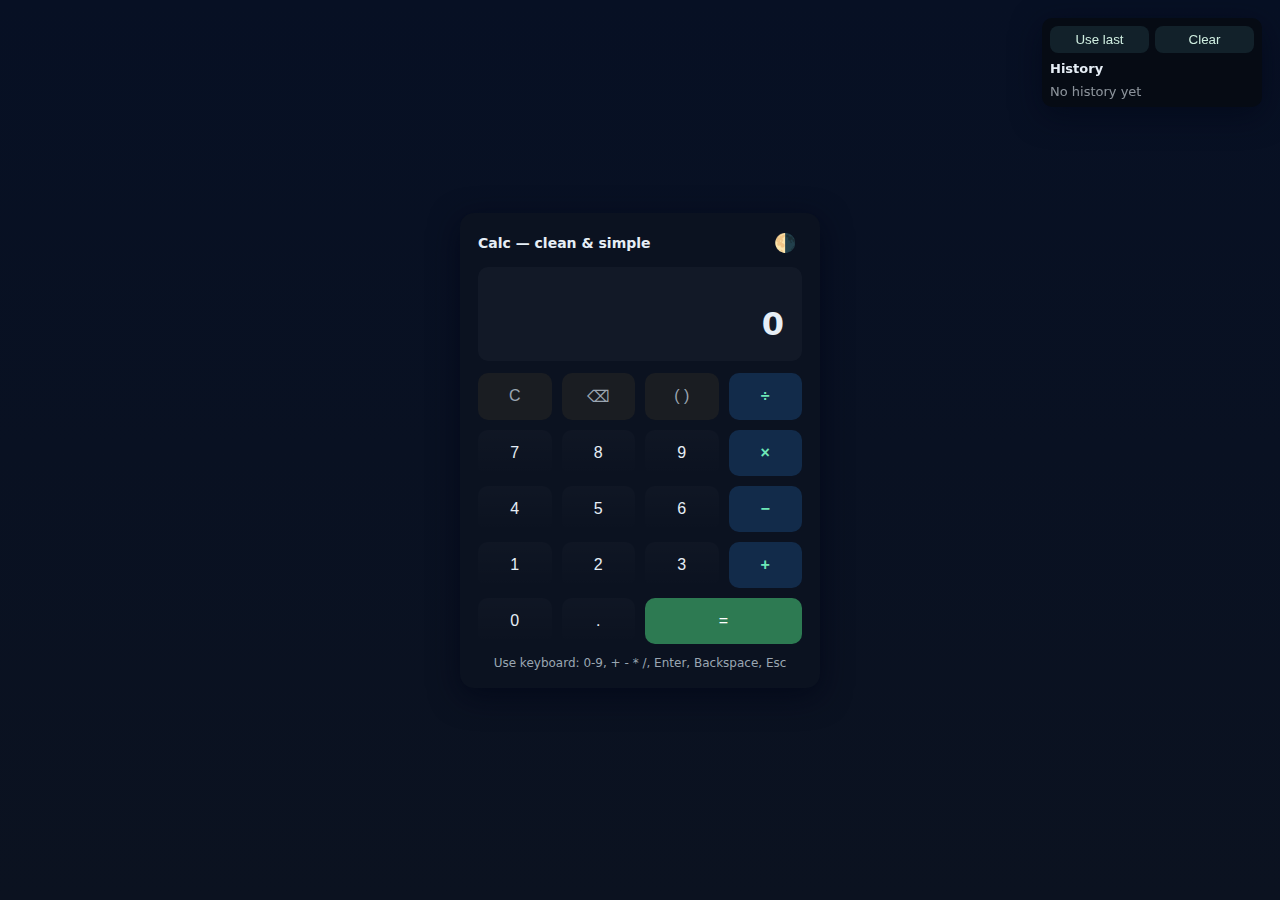
<file: Codealpha/Calculator/index.html>
<!doctype html>
<html lang="en">
<head>
  <meta charset="utf-8" />
  <meta name="viewport" content="width=device-width, initial-scale=1" />
  <title>Basic Calculator</title>
  <link rel="stylesheet" href="styles.css">
</head>
<body>
  <main class="calculator-wrap">
    <header class="brand">
      <h1>Calc — clean & simple</h1>
      <button id="themeToggle" aria-label="Toggle theme">🌗</button>
    </header>

    <section class="screen">
      <div id="preview" class="preview">0</div>
      <div id="display" class="display" aria-live="polite">0</div>
    </section>

    <section class="keys">
      <button class="btn control" data-action="clear">C</button>
      <button class="btn control" data-action="back">⌫</button>
      <button class="btn control" data-action="paren">( )</button>
      <button class="btn op" data-value="÷">÷</button>

      <button class="btn" data-value="7">7</button>
      <button class="btn" data-value="8">8</button>
      <button class="btn" data-value="9">9</button>
      <button class="btn op" data-value="×">×</button>

      <button class="btn" data-value="4">4</button>
      <button class="btn" data-value="5">5</button>
      <button class="btn" data-value="6">6</button>
      <button class="btn op" data-value="-">−</button>

      <button class="btn" data-value="1">1</button>
      <button class="btn" data-value="2">2</button>
      <button class="btn" data-value="3">3</button>
      <button class="btn op" data-value="+">+</button>

      <button class="btn" data-value="0">0</button>
      <button class="btn" data-value=".">.</button>
      <button class="btn control" data-action="equals">=</button>
    </section>

    <footer class="hint">Use keyboard: 0-9, + - * /, Enter, Backspace, Esc</footer>
  </main>

  <script src="script.js"></script>
</body>
</html>
</file>
<file: Codealpha/Calculator/styles.css>
:root{
  --bg:#0f1724;
  --card:#0b1220;
  --accent:#6ee7b7;
  --muted:#9aa6b2;
  --glass: rgba(255,255,255,0.03);
}

*{box-sizing:border-box}
html,body{height:100%;margin:0;font-family:Inter,ui-sans-serif,system-ui}
body{display:flex;align-items:center;justify-content:center;background:linear-gradient(#071024,#0b1220);padding:24px;color:#e6eef6}

.calculator-wrap{width:360px;max-width:96vw;background:var(--card);border-radius:14px;padding:18px;box-shadow:0 8px 30px rgba(2,6,23,0.7)}
.brand{display:flex;align-items:center;justify-content:space-between;margin-bottom:12px}
.brand h1{font-size:14px;margin:0;font-weight:600}
.brand button{background:transparent;border:0;font-size:18px;cursor:pointer}

.screen{background:var(--glass);padding:12px;border-radius:10px;display:flex;flex-direction:column;gap:6px;margin-bottom:12px}
.preview{font-size:14px;color:var(--muted);min-height:20px;text-align:right;padding-right:6px}
.display{font-size:32px;font-weight:700;text-align:right;min-height:44px;padding-right:6px}

.keys{display:grid;grid-template-columns:repeat(4,1fr);gap:10px}
.btn{padding:14px;border-radius:10px;border:0;background:linear-gradient(180deg,rgba(255,255,255,0.02),transparent);color:inherit;font-size:16px;cursor:pointer;transition:transform .08s ease}
.btn:active{transform:translateY(2px)}
.op{background:#122b4a;color:var(--accent);font-weight:600}
.control{background:#1a1d22;color:var(--muted)}
.control[data-action="equals"]{grid-column:3 / span 2;background:#2d7a52;color:white}

.hint{text-align:center;margin-top:12px;font-size:12px;color:var(--muted)}

/* Light mode */
body.light{background:linear-gradient(#f6fbff,#eef6ff);color:#071024}
body.light .calculator-wrap{background:#fff;box-shadow:0 8px 20px rgba(0,0,0,0.1)}
body.light .preview{color:#6b7280}
body.light .op{background:#e2f2ff;color:#0b3c71}
body.light .control{background:#f3f4f6;color:#444}

@media(max-width:420px){.display{font-size:26px}}
</file>
